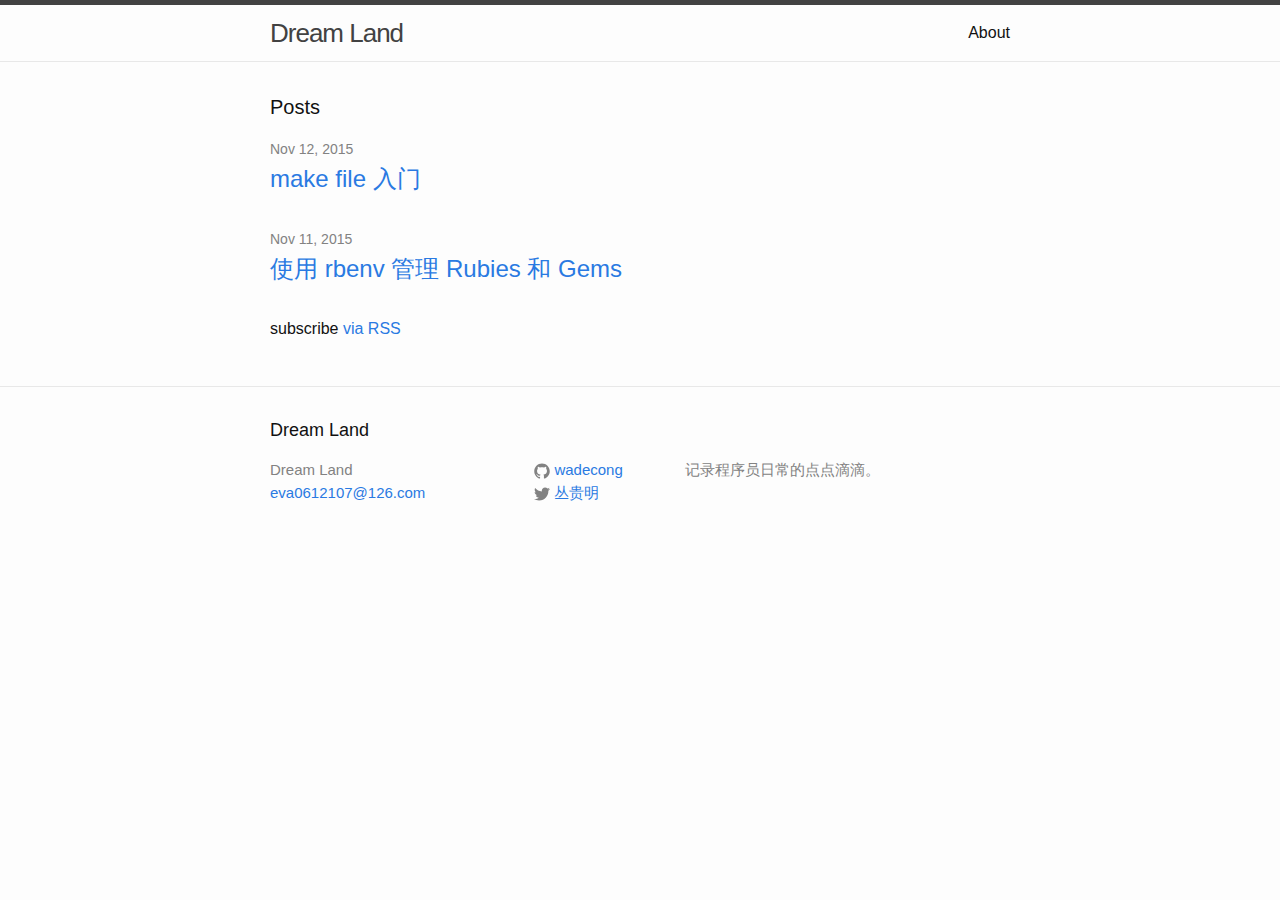
<file: index.html>
<!DOCTYPE html>
<html>

  <head>
    <meta charset="utf-8">
    <meta name="viewport" content="width=device-width initial-scale=1" />
    <meta http-equiv="X-UA-Compatible" content="IE=edge">

    <title>Dream Land</title>
    <meta name="description" content="记录程序员日常的点点滴滴。
">

    <link rel="stylesheet" href="/css/main.css">
    <link rel="canonical" href="http://blog.y-qq.com/">
</head>


  <body>

    <header class="site-header">

  <div class="wrapper">

    <a class="site-title" href="/">Dream Land</a>

    <nav class="site-nav">
      <a href="#" class="menu-icon">
        <svg viewBox="0 0 18 15">
          <path fill="#424242" d="M18,1.484c0,0.82-0.665,1.484-1.484,1.484H1.484C0.665,2.969,0,2.304,0,1.484l0,0C0,0.665,0.665,0,1.484,0 h15.031C17.335,0,18,0.665,18,1.484L18,1.484z"/>
          <path fill="#424242" d="M18,7.516C18,8.335,17.335,9,16.516,9H1.484C0.665,9,0,8.335,0,7.516l0,0c0-0.82,0.665-1.484,1.484-1.484 h15.031C17.335,6.031,18,6.696,18,7.516L18,7.516z"/>
          <path fill="#424242" d="M18,13.516C18,14.335,17.335,15,16.516,15H1.484C0.665,15,0,14.335,0,13.516l0,0 c0-0.82,0.665-1.484,1.484-1.484h15.031C17.335,12.031,18,12.696,18,13.516L18,13.516z"/>
        </svg>
      </a>

      <div class="trigger">
        
          
          <a class="page-link" href="/about/">About</a>
          
        
          
        
          
        
          
        
      </div>
    </nav>

  </div>

</header>


    <div class="page-content">
      <div class="wrapper">
        <div class="home">

  <h1 class="page-heading">Posts</h1>

  <ul class="post-list">
    
      <li>
        <span class="post-meta">Nov 12, 2015</span>

        <h2>
          <a class="post-link" href="/2015/11/12/make-file.html">make file 入门</a>
        </h2>
      </li>
    
      <li>
        <span class="post-meta">Nov 11, 2015</span>

        <h2>
          <a class="post-link" href="/ruby/gem/rbenv/2015/11/11/using-rbenv-to-manage-rubies-and-gems.html">使用 rbenv 管理 Rubies 和 Gems</a>
        </h2>
      </li>
    
  </ul>

  <p class="rss-subscribe">subscribe <a href="/feed.xml">via RSS</a></p>

</div>

      </div>
    </div>

    <footer class="site-footer">

  <div class="wrapper">

    <h2 class="footer-heading">Dream Land</h2>

    <div class="footer-col-wrapper">
      <div class="footer-col  footer-col-1">
        <ul class="contact-list">
          <li>Dream Land</li>
          <li><a href="mailto:eva0612107@126.com">eva0612107@126.com</a></li>
        </ul>
      </div>

      <div class="footer-col  footer-col-2">
        <ul class="social-media-list">
          
          <li>
            <a href="https://github.com/wadecong">
              <span class="icon  icon--github">
                <svg viewBox="0 0 16 16">
                  <path fill="#828282" d="M7.999,0.431c-4.285,0-7.76,3.474-7.76,7.761 c0,3.428,2.223,6.337,5.307,7.363c0.388,0.071,0.53-0.168,0.53-0.374c0-0.184-0.007-0.672-0.01-1.32 c-2.159,0.469-2.614-1.04-2.614-1.04c-0.353-0.896-0.862-1.135-0.862-1.135c-0.705-0.481,0.053-0.472,0.053-0.472 c0.779,0.055,1.189,0.8,1.189,0.8c0.692,1.186,1.816,0.843,2.258,0.645c0.071-0.502,0.271-0.843,0.493-1.037 C4.86,11.425,3.049,10.76,3.049,7.786c0-0.847,0.302-1.54,0.799-2.082C3.768,5.507,3.501,4.718,3.924,3.65 c0,0,0.652-0.209,2.134,0.796C6.677,4.273,7.34,4.187,8,4.184c0.659,0.003,1.323,0.089,1.943,0.261 c1.482-1.004,2.132-0.796,2.132-0.796c0.423,1.068,0.157,1.857,0.077,2.054c0.497,0.542,0.798,1.235,0.798,2.082 c0,2.981-1.814,3.637-3.543,3.829c0.279,0.24,0.527,0.713,0.527,1.437c0,1.037-0.01,1.874-0.01,2.129 c0,0.208,0.14,0.449,0.534,0.373c3.081-1.028,5.302-3.935,5.302-7.362C15.76,3.906,12.285,0.431,7.999,0.431z"/>
                </svg>
              </span>

              <span class="username">wadecong</span>
            </a>
          </li>
          

          
          <li>
            <a href="https://twitter.com/丛贵明">
              <span class="icon  icon--twitter">
                <svg viewBox="0 0 16 16">
                  <path fill="#828282" d="M15.969,3.058c-0.586,0.26-1.217,0.436-1.878,0.515c0.675-0.405,1.194-1.045,1.438-1.809
                  c-0.632,0.375-1.332,0.647-2.076,0.793c-0.596-0.636-1.446-1.033-2.387-1.033c-1.806,0-3.27,1.464-3.27,3.27 c0,0.256,0.029,0.506,0.085,0.745C5.163,5.404,2.753,4.102,1.14,2.124C0.859,2.607,0.698,3.168,0.698,3.767 c0,1.134,0.577,2.135,1.455,2.722C1.616,6.472,1.112,6.325,0.671,6.08c0,0.014,0,0.027,0,0.041c0,1.584,1.127,2.906,2.623,3.206 C3.02,9.402,2.731,9.442,2.433,9.442c-0.211,0-0.416-0.021-0.615-0.059c0.416,1.299,1.624,2.245,3.055,2.271 c-1.119,0.877-2.529,1.4-4.061,1.4c-0.264,0-0.524-0.015-0.78-0.046c1.447,0.928,3.166,1.469,5.013,1.469 c6.015,0,9.304-4.983,9.304-9.304c0-0.142-0.003-0.283-0.009-0.423C14.976,4.29,15.531,3.714,15.969,3.058z"/>
                </svg>
              </span>

              <span class="username">丛贵明</span>
            </a>
          </li>
          
        </ul>
      </div>

      <div class="footer-col  footer-col-3">
        <p class="text">记录程序员日常的点点滴滴。
</p>
      </div>
    </div>

  </div>

</footer>


  </body>

</html>
</file>
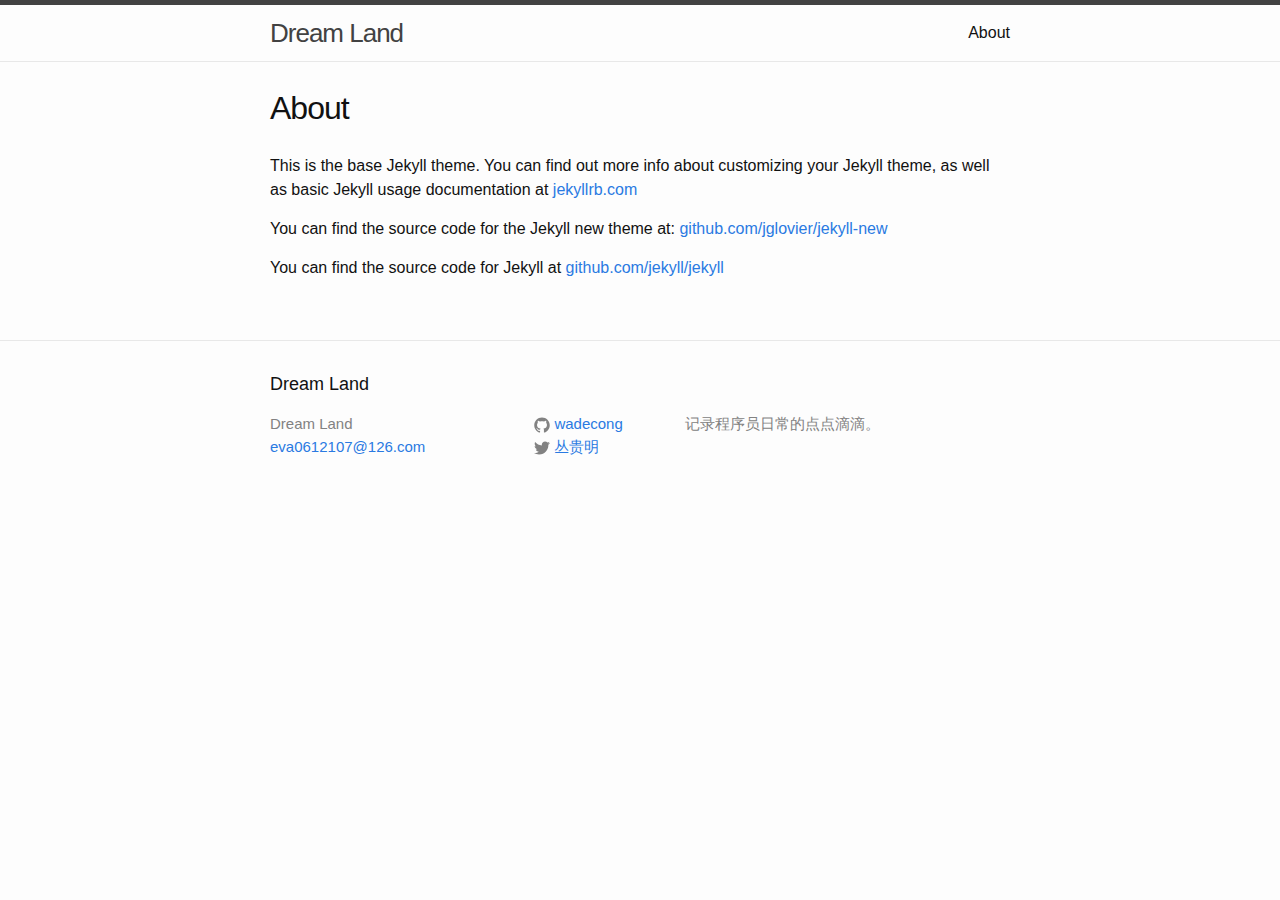
<file: about/index.html>
<!DOCTYPE html>
<html>

  <head>
    <meta charset="utf-8">
    <meta name="viewport" content="width=device-width initial-scale=1" />
    <meta http-equiv="X-UA-Compatible" content="IE=edge">

    <title>About</title>
    <meta name="description" content="记录程序员日常的点点滴滴。
">

    <link rel="stylesheet" href="/css/main.css">
    <link rel="canonical" href="http://blog.y-qq.com/about/">
</head>


  <body>

    <header class="site-header">

  <div class="wrapper">

    <a class="site-title" href="/">Dream Land</a>

    <nav class="site-nav">
      <a href="#" class="menu-icon">
        <svg viewBox="0 0 18 15">
          <path fill="#424242" d="M18,1.484c0,0.82-0.665,1.484-1.484,1.484H1.484C0.665,2.969,0,2.304,0,1.484l0,0C0,0.665,0.665,0,1.484,0 h15.031C17.335,0,18,0.665,18,1.484L18,1.484z"/>
          <path fill="#424242" d="M18,7.516C18,8.335,17.335,9,16.516,9H1.484C0.665,9,0,8.335,0,7.516l0,0c0-0.82,0.665-1.484,1.484-1.484 h15.031C17.335,6.031,18,6.696,18,7.516L18,7.516z"/>
          <path fill="#424242" d="M18,13.516C18,14.335,17.335,15,16.516,15H1.484C0.665,15,0,14.335,0,13.516l0,0 c0-0.82,0.665-1.484,1.484-1.484h15.031C17.335,12.031,18,12.696,18,13.516L18,13.516z"/>
        </svg>
      </a>

      <div class="trigger">
        
          
          <a class="page-link" href="/about/">About</a>
          
        
          
        
          
        
          
        
      </div>
    </nav>

  </div>

</header>


    <div class="page-content">
      <div class="wrapper">
        <div class="post">

  <header class="post-header">
    <h1 class="post-title">About</h1>
  </header>

  <article class="post-content">
    <p>This is the base Jekyll theme. You can find out more info about customizing your Jekyll theme, as well as basic Jekyll usage documentation at <a href="http://jekyllrb.com/">jekyllrb.com</a></p>

<p>You can find the source code for the Jekyll new theme at: <a href="https://github.com/jglovier/jekyll-new">github.com/jglovier/jekyll-new</a></p>

<p>You can find the source code for Jekyll at <a href="https://github.com/jekyll/jekyll">github.com/jekyll/jekyll</a></p>

  </article>

</div>

      </div>
    </div>

    <footer class="site-footer">

  <div class="wrapper">

    <h2 class="footer-heading">Dream Land</h2>

    <div class="footer-col-wrapper">
      <div class="footer-col  footer-col-1">
        <ul class="contact-list">
          <li>Dream Land</li>
          <li><a href="mailto:eva0612107@126.com">eva0612107@126.com</a></li>
        </ul>
      </div>

      <div class="footer-col  footer-col-2">
        <ul class="social-media-list">
          
          <li>
            <a href="https://github.com/wadecong">
              <span class="icon  icon--github">
                <svg viewBox="0 0 16 16">
                  <path fill="#828282" d="M7.999,0.431c-4.285,0-7.76,3.474-7.76,7.761 c0,3.428,2.223,6.337,5.307,7.363c0.388,0.071,0.53-0.168,0.53-0.374c0-0.184-0.007-0.672-0.01-1.32 c-2.159,0.469-2.614-1.04-2.614-1.04c-0.353-0.896-0.862-1.135-0.862-1.135c-0.705-0.481,0.053-0.472,0.053-0.472 c0.779,0.055,1.189,0.8,1.189,0.8c0.692,1.186,1.816,0.843,2.258,0.645c0.071-0.502,0.271-0.843,0.493-1.037 C4.86,11.425,3.049,10.76,3.049,7.786c0-0.847,0.302-1.54,0.799-2.082C3.768,5.507,3.501,4.718,3.924,3.65 c0,0,0.652-0.209,2.134,0.796C6.677,4.273,7.34,4.187,8,4.184c0.659,0.003,1.323,0.089,1.943,0.261 c1.482-1.004,2.132-0.796,2.132-0.796c0.423,1.068,0.157,1.857,0.077,2.054c0.497,0.542,0.798,1.235,0.798,2.082 c0,2.981-1.814,3.637-3.543,3.829c0.279,0.24,0.527,0.713,0.527,1.437c0,1.037-0.01,1.874-0.01,2.129 c0,0.208,0.14,0.449,0.534,0.373c3.081-1.028,5.302-3.935,5.302-7.362C15.76,3.906,12.285,0.431,7.999,0.431z"/>
                </svg>
              </span>

              <span class="username">wadecong</span>
            </a>
          </li>
          

          
          <li>
            <a href="https://twitter.com/丛贵明">
              <span class="icon  icon--twitter">
                <svg viewBox="0 0 16 16">
                  <path fill="#828282" d="M15.969,3.058c-0.586,0.26-1.217,0.436-1.878,0.515c0.675-0.405,1.194-1.045,1.438-1.809
                  c-0.632,0.375-1.332,0.647-2.076,0.793c-0.596-0.636-1.446-1.033-2.387-1.033c-1.806,0-3.27,1.464-3.27,3.27 c0,0.256,0.029,0.506,0.085,0.745C5.163,5.404,2.753,4.102,1.14,2.124C0.859,2.607,0.698,3.168,0.698,3.767 c0,1.134,0.577,2.135,1.455,2.722C1.616,6.472,1.112,6.325,0.671,6.08c0,0.014,0,0.027,0,0.041c0,1.584,1.127,2.906,2.623,3.206 C3.02,9.402,2.731,9.442,2.433,9.442c-0.211,0-0.416-0.021-0.615-0.059c0.416,1.299,1.624,2.245,3.055,2.271 c-1.119,0.877-2.529,1.4-4.061,1.4c-0.264,0-0.524-0.015-0.78-0.046c1.447,0.928,3.166,1.469,5.013,1.469 c6.015,0,9.304-4.983,9.304-9.304c0-0.142-0.003-0.283-0.009-0.423C14.976,4.29,15.531,3.714,15.969,3.058z"/>
                </svg>
              </span>

              <span class="username">丛贵明</span>
            </a>
          </li>
          
        </ul>
      </div>

      <div class="footer-col  footer-col-3">
        <p class="text">记录程序员日常的点点滴滴。
</p>
      </div>
    </div>

  </div>

</footer>


  </body>

</html>
</file>
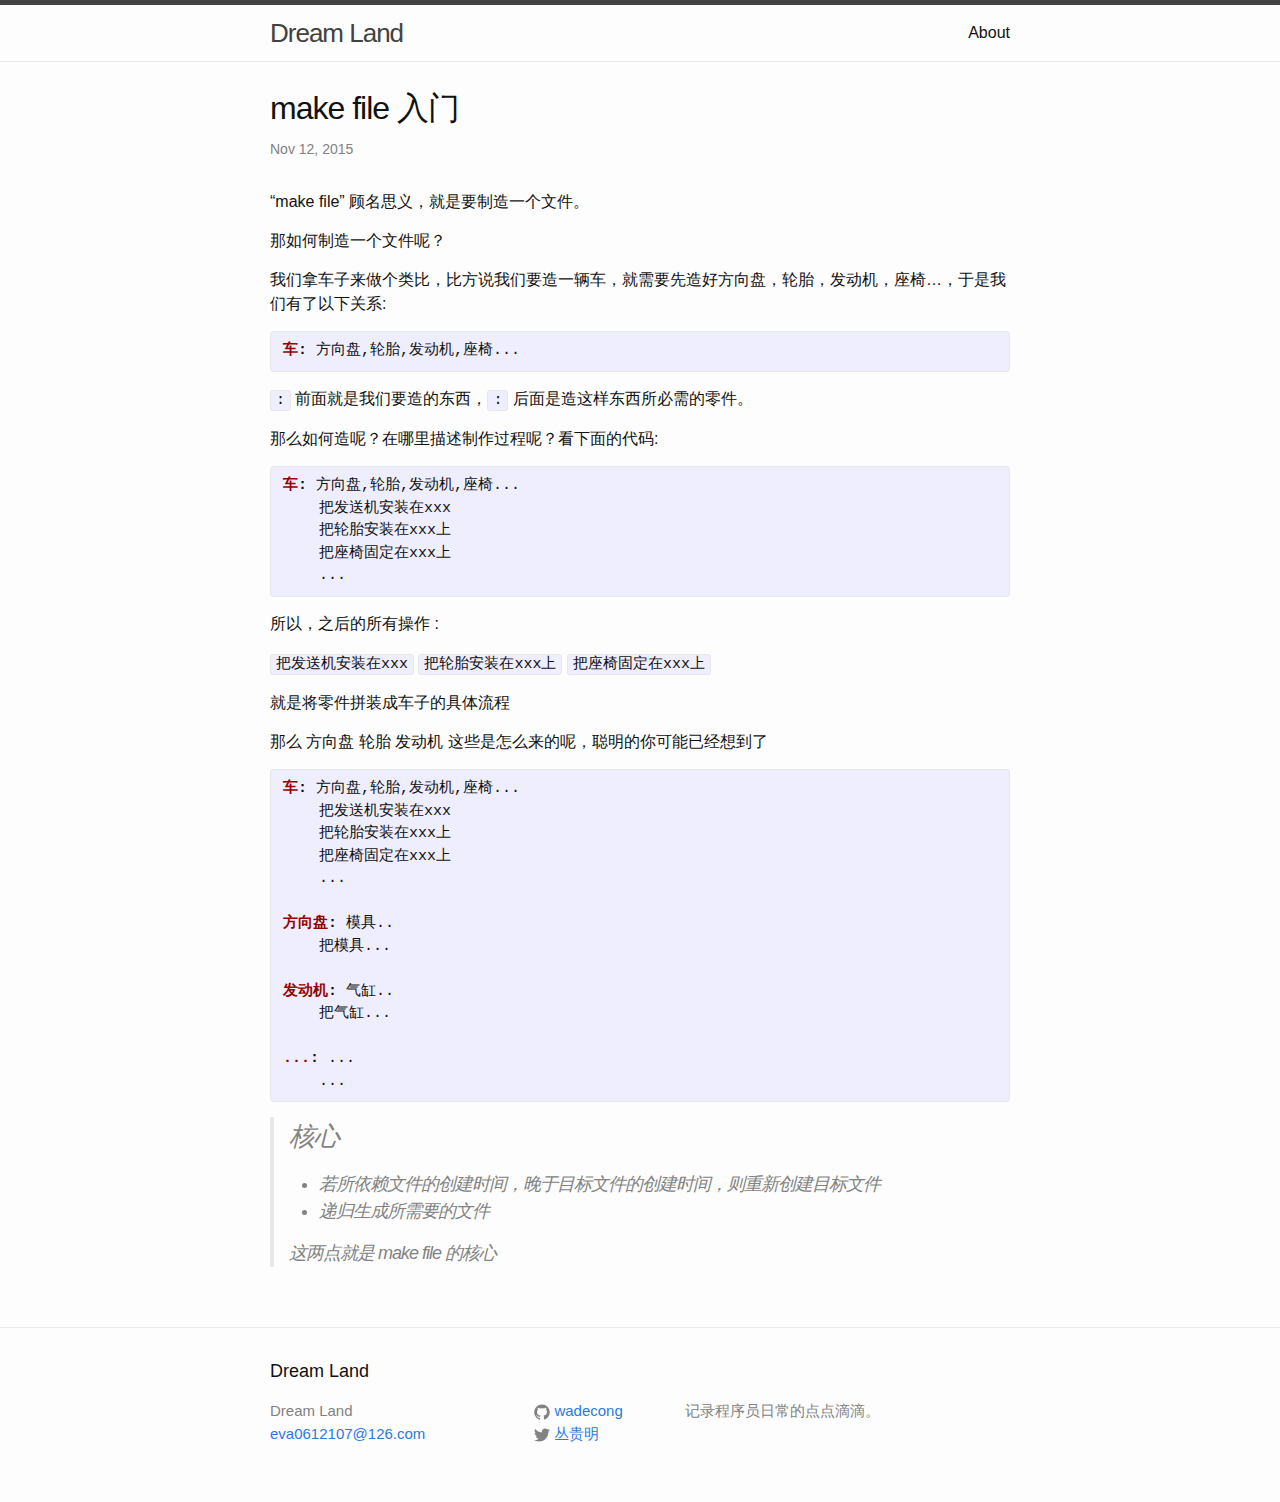
<file: 2015/11/12/make-file.html>
<!DOCTYPE html>
<html>

  <head>
    <meta charset="utf-8">
    <meta name="viewport" content="width=device-width initial-scale=1" />
    <meta http-equiv="X-UA-Compatible" content="IE=edge">

    <title>make file 入门</title>
    <meta name="description" content="记录程序员日常的点点滴滴。
">

    <link rel="stylesheet" href="/css/main.css">
    <link rel="canonical" href="http://blog.y-qq.com/2015/11/12/make-file.html">
</head>


  <body>

    <header class="site-header">

  <div class="wrapper">

    <a class="site-title" href="/">Dream Land</a>

    <nav class="site-nav">
      <a href="#" class="menu-icon">
        <svg viewBox="0 0 18 15">
          <path fill="#424242" d="M18,1.484c0,0.82-0.665,1.484-1.484,1.484H1.484C0.665,2.969,0,2.304,0,1.484l0,0C0,0.665,0.665,0,1.484,0 h15.031C17.335,0,18,0.665,18,1.484L18,1.484z"/>
          <path fill="#424242" d="M18,7.516C18,8.335,17.335,9,16.516,9H1.484C0.665,9,0,8.335,0,7.516l0,0c0-0.82,0.665-1.484,1.484-1.484 h15.031C17.335,6.031,18,6.696,18,7.516L18,7.516z"/>
          <path fill="#424242" d="M18,13.516C18,14.335,17.335,15,16.516,15H1.484C0.665,15,0,14.335,0,13.516l0,0 c0-0.82,0.665-1.484,1.484-1.484h15.031C17.335,12.031,18,12.696,18,13.516L18,13.516z"/>
        </svg>
      </a>

      <div class="trigger">
        
          
          <a class="page-link" href="/about/">About</a>
          
        
          
        
          
        
          
        
      </div>
    </nav>

  </div>

</header>


    <div class="page-content">
      <div class="wrapper">
        <div class="post">

  <header class="post-header">
    <h1 class="post-title">make file 入门</h1>
    <p class="post-meta">Nov 12, 2015</p>
  </header>

  <article class="post-content">
    <p>“make file” 顾名思义，就是要制造一个文件。</p>

<p>那如何制造一个文件呢？</p>

<p>我们拿车子来做个类比，比方说我们要造一辆车，就需要先造好方向盘，轮胎，发动机，座椅…，于是我们有了以下关系:</p>

<div class="highlight"><pre><code class="language-makefile" data-lang="makefile"><span class="nf">车</span><span class="o">:</span> 方向盘<span class="p">,</span>轮胎<span class="p">,</span>发动机<span class="p">,</span>座椅...</code></pre></div>

<p><code>:</code> 前面就是我们要造的东西，<code>:</code> 后面是造这样东西所必需的零件。</p>

<p>那么如何造呢？在哪里描述制作过程呢？看下面的代码:</p>

<div class="highlight"><pre><code class="language-makefile" data-lang="makefile"><span class="nf">车</span><span class="o">:</span> 方向盘<span class="p">,</span>轮胎<span class="p">,</span>发动机<span class="p">,</span>座椅...
    把发送机安装在xxx
    把轮胎安装在xxx上
    把座椅固定在xxx上
    ...</code></pre></div>

<p>所以，之后的所有操作 :</p>

<p><code>把发送机安装在xxx</code> <code>把轮胎安装在xxx上</code> <code>把座椅固定在xxx上</code></p>

<p>就是将零件拼装成车子的具体流程</p>

<p>那么 方向盘 轮胎 发动机 这些是怎么来的呢，聪明的你可能已经想到了</p>

<div class="highlight"><pre><code class="language-makefile" data-lang="makefile"><span class="nf">车</span><span class="o">:</span> 方向盘<span class="p">,</span>轮胎<span class="p">,</span>发动机<span class="p">,</span>座椅...
    把发送机安装在xxx
    把轮胎安装在xxx上
    把座椅固定在xxx上
    ...

<span class="nf">方向盘</span><span class="o">:</span> 模具..
    把模具...

<span class="nf">发动机</span><span class="o">:</span> 气缸..
    把气缸...

<span class="nf">...</span><span class="o">:</span> ...
    ...</code></pre></div>

<blockquote>
  <h3 id="section">核心</h3>
  <ul>
    <li><strong>若所依赖文件的创建时间，晚于目标文件的创建时间，则重新创建目标文件</strong></li>
    <li><strong>递归生成所需要的文件</strong></li>
  </ul>

  <p>这两点就是 make file 的核心</p>
</blockquote>


  </article>

</div>

      </div>
    </div>

    <footer class="site-footer">

  <div class="wrapper">

    <h2 class="footer-heading">Dream Land</h2>

    <div class="footer-col-wrapper">
      <div class="footer-col  footer-col-1">
        <ul class="contact-list">
          <li>Dream Land</li>
          <li><a href="mailto:eva0612107@126.com">eva0612107@126.com</a></li>
        </ul>
      </div>

      <div class="footer-col  footer-col-2">
        <ul class="social-media-list">
          
          <li>
            <a href="https://github.com/wadecong">
              <span class="icon  icon--github">
                <svg viewBox="0 0 16 16">
                  <path fill="#828282" d="M7.999,0.431c-4.285,0-7.76,3.474-7.76,7.761 c0,3.428,2.223,6.337,5.307,7.363c0.388,0.071,0.53-0.168,0.53-0.374c0-0.184-0.007-0.672-0.01-1.32 c-2.159,0.469-2.614-1.04-2.614-1.04c-0.353-0.896-0.862-1.135-0.862-1.135c-0.705-0.481,0.053-0.472,0.053-0.472 c0.779,0.055,1.189,0.8,1.189,0.8c0.692,1.186,1.816,0.843,2.258,0.645c0.071-0.502,0.271-0.843,0.493-1.037 C4.86,11.425,3.049,10.76,3.049,7.786c0-0.847,0.302-1.54,0.799-2.082C3.768,5.507,3.501,4.718,3.924,3.65 c0,0,0.652-0.209,2.134,0.796C6.677,4.273,7.34,4.187,8,4.184c0.659,0.003,1.323,0.089,1.943,0.261 c1.482-1.004,2.132-0.796,2.132-0.796c0.423,1.068,0.157,1.857,0.077,2.054c0.497,0.542,0.798,1.235,0.798,2.082 c0,2.981-1.814,3.637-3.543,3.829c0.279,0.24,0.527,0.713,0.527,1.437c0,1.037-0.01,1.874-0.01,2.129 c0,0.208,0.14,0.449,0.534,0.373c3.081-1.028,5.302-3.935,5.302-7.362C15.76,3.906,12.285,0.431,7.999,0.431z"/>
                </svg>
              </span>

              <span class="username">wadecong</span>
            </a>
          </li>
          

          
          <li>
            <a href="https://twitter.com/丛贵明">
              <span class="icon  icon--twitter">
                <svg viewBox="0 0 16 16">
                  <path fill="#828282" d="M15.969,3.058c-0.586,0.26-1.217,0.436-1.878,0.515c0.675-0.405,1.194-1.045,1.438-1.809
                  c-0.632,0.375-1.332,0.647-2.076,0.793c-0.596-0.636-1.446-1.033-2.387-1.033c-1.806,0-3.27,1.464-3.27,3.27 c0,0.256,0.029,0.506,0.085,0.745C5.163,5.404,2.753,4.102,1.14,2.124C0.859,2.607,0.698,3.168,0.698,3.767 c0,1.134,0.577,2.135,1.455,2.722C1.616,6.472,1.112,6.325,0.671,6.08c0,0.014,0,0.027,0,0.041c0,1.584,1.127,2.906,2.623,3.206 C3.02,9.402,2.731,9.442,2.433,9.442c-0.211,0-0.416-0.021-0.615-0.059c0.416,1.299,1.624,2.245,3.055,2.271 c-1.119,0.877-2.529,1.4-4.061,1.4c-0.264,0-0.524-0.015-0.78-0.046c1.447,0.928,3.166,1.469,5.013,1.469 c6.015,0,9.304-4.983,9.304-9.304c0-0.142-0.003-0.283-0.009-0.423C14.976,4.29,15.531,3.714,15.969,3.058z"/>
                </svg>
              </span>

              <span class="username">丛贵明</span>
            </a>
          </li>
          
        </ul>
      </div>

      <div class="footer-col  footer-col-3">
        <p class="text">记录程序员日常的点点滴滴。
</p>
      </div>
    </div>

  </div>

</footer>


  </body>

</html>
</file>
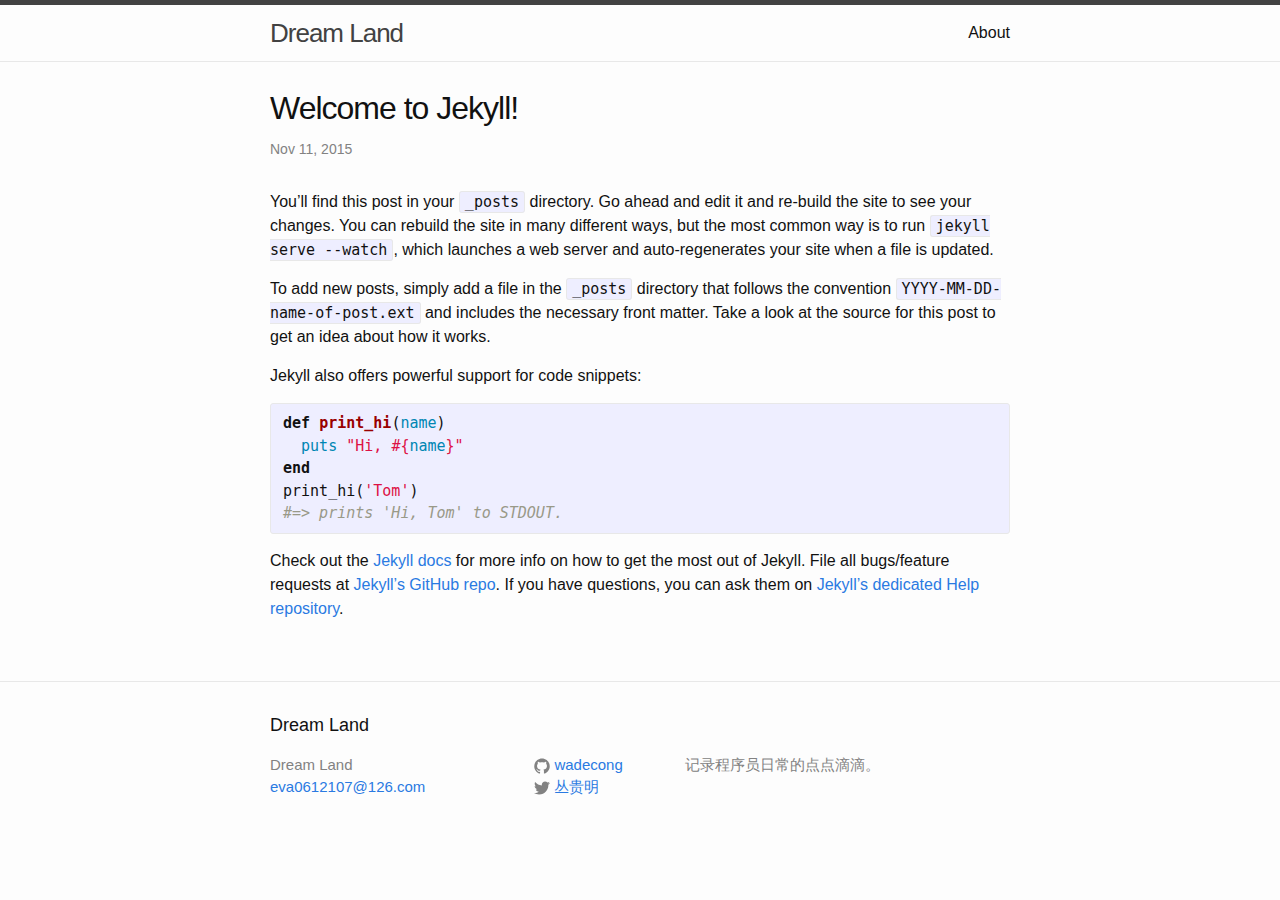
<file: jekyll/update/2015/11/11/welcome-to-jekyll.html>
<!DOCTYPE html>
<html>

  <head>
    <meta charset="utf-8">
    <meta name="viewport" content="width=device-width initial-scale=1" />
    <meta http-equiv="X-UA-Compatible" content="IE=edge">

    <title>Welcome to Jekyll!</title>
    <meta name="description" content="记录程序员日常的点点滴滴。
">

    <link rel="stylesheet" href="/css/main.css">
    <link rel="canonical" href="http://blog.y-qq.com/jekyll/update/2015/11/11/welcome-to-jekyll.html">
</head>


  <body>

    <header class="site-header">

  <div class="wrapper">

    <a class="site-title" href="/">Dream Land</a>

    <nav class="site-nav">
      <a href="#" class="menu-icon">
        <svg viewBox="0 0 18 15">
          <path fill="#424242" d="M18,1.484c0,0.82-0.665,1.484-1.484,1.484H1.484C0.665,2.969,0,2.304,0,1.484l0,0C0,0.665,0.665,0,1.484,0 h15.031C17.335,0,18,0.665,18,1.484L18,1.484z"/>
          <path fill="#424242" d="M18,7.516C18,8.335,17.335,9,16.516,9H1.484C0.665,9,0,8.335,0,7.516l0,0c0-0.82,0.665-1.484,1.484-1.484 h15.031C17.335,6.031,18,6.696,18,7.516L18,7.516z"/>
          <path fill="#424242" d="M18,13.516C18,14.335,17.335,15,16.516,15H1.484C0.665,15,0,14.335,0,13.516l0,0 c0-0.82,0.665-1.484,1.484-1.484h15.031C17.335,12.031,18,12.696,18,13.516L18,13.516z"/>
        </svg>
      </a>

      <div class="trigger">
        
          
          <a class="page-link" href="/about/">About</a>
          
        
          
        
          
        
          
        
      </div>
    </nav>

  </div>

</header>


    <div class="page-content">
      <div class="wrapper">
        <div class="post">

  <header class="post-header">
    <h1 class="post-title">Welcome to Jekyll!</h1>
    <p class="post-meta">Nov 11, 2015</p>
  </header>

  <article class="post-content">
    <p>You’ll find this post in your <code>_posts</code> directory. Go ahead and edit it and re-build the site to see your changes. You can rebuild the site in many different ways, but the most common way is to run <code>jekyll serve --watch</code>, which launches a web server and auto-regenerates your site when a file is updated.</p>

<p>To add new posts, simply add a file in the <code>_posts</code> directory that follows the convention <code>YYYY-MM-DD-name-of-post.ext</code> and includes the necessary front matter. Take a look at the source for this post to get an idea about how it works.</p>

<p>Jekyll also offers powerful support for code snippets:</p>

<div class="highlight"><pre><code class="language-ruby" data-lang="ruby"><span class="k">def</span> <span class="nf">print_hi</span><span class="p">(</span><span class="nb">name</span><span class="p">)</span>
  <span class="nb">puts</span> <span class="s2">&quot;Hi, </span><span class="si">#{</span><span class="nb">name</span><span class="si">}</span><span class="s2">&quot;</span>
<span class="k">end</span>
<span class="n">print_hi</span><span class="p">(</span><span class="s1">&#39;Tom&#39;</span><span class="p">)</span>
<span class="c1">#=&gt; prints &#39;Hi, Tom&#39; to STDOUT.</span></code></pre></div>

<p>Check out the <a href="http://jekyllrb.com">Jekyll docs</a> for more info on how to get the most out of Jekyll. File all bugs/feature requests at <a href="https://github.com/jekyll/jekyll">Jekyll’s GitHub repo</a>. If you have questions, you can ask them on <a href="https://github.com/jekyll/jekyll-help">Jekyll’s dedicated Help repository</a>.</p>


  </article>

</div>

      </div>
    </div>

    <footer class="site-footer">

  <div class="wrapper">

    <h2 class="footer-heading">Dream Land</h2>

    <div class="footer-col-wrapper">
      <div class="footer-col  footer-col-1">
        <ul class="contact-list">
          <li>Dream Land</li>
          <li><a href="mailto:eva0612107@126.com">eva0612107@126.com</a></li>
        </ul>
      </div>

      <div class="footer-col  footer-col-2">
        <ul class="social-media-list">
          
          <li>
            <a href="https://github.com/wadecong">
              <span class="icon  icon--github">
                <svg viewBox="0 0 16 16">
                  <path fill="#828282" d="M7.999,0.431c-4.285,0-7.76,3.474-7.76,7.761 c0,3.428,2.223,6.337,5.307,7.363c0.388,0.071,0.53-0.168,0.53-0.374c0-0.184-0.007-0.672-0.01-1.32 c-2.159,0.469-2.614-1.04-2.614-1.04c-0.353-0.896-0.862-1.135-0.862-1.135c-0.705-0.481,0.053-0.472,0.053-0.472 c0.779,0.055,1.189,0.8,1.189,0.8c0.692,1.186,1.816,0.843,2.258,0.645c0.071-0.502,0.271-0.843,0.493-1.037 C4.86,11.425,3.049,10.76,3.049,7.786c0-0.847,0.302-1.54,0.799-2.082C3.768,5.507,3.501,4.718,3.924,3.65 c0,0,0.652-0.209,2.134,0.796C6.677,4.273,7.34,4.187,8,4.184c0.659,0.003,1.323,0.089,1.943,0.261 c1.482-1.004,2.132-0.796,2.132-0.796c0.423,1.068,0.157,1.857,0.077,2.054c0.497,0.542,0.798,1.235,0.798,2.082 c0,2.981-1.814,3.637-3.543,3.829c0.279,0.24,0.527,0.713,0.527,1.437c0,1.037-0.01,1.874-0.01,2.129 c0,0.208,0.14,0.449,0.534,0.373c3.081-1.028,5.302-3.935,5.302-7.362C15.76,3.906,12.285,0.431,7.999,0.431z"/>
                </svg>
              </span>

              <span class="username">wadecong</span>
            </a>
          </li>
          

          
          <li>
            <a href="https://twitter.com/丛贵明">
              <span class="icon  icon--twitter">
                <svg viewBox="0 0 16 16">
                  <path fill="#828282" d="M15.969,3.058c-0.586,0.26-1.217,0.436-1.878,0.515c0.675-0.405,1.194-1.045,1.438-1.809
                  c-0.632,0.375-1.332,0.647-2.076,0.793c-0.596-0.636-1.446-1.033-2.387-1.033c-1.806,0-3.27,1.464-3.27,3.27 c0,0.256,0.029,0.506,0.085,0.745C5.163,5.404,2.753,4.102,1.14,2.124C0.859,2.607,0.698,3.168,0.698,3.767 c0,1.134,0.577,2.135,1.455,2.722C1.616,6.472,1.112,6.325,0.671,6.08c0,0.014,0,0.027,0,0.041c0,1.584,1.127,2.906,2.623,3.206 C3.02,9.402,2.731,9.442,2.433,9.442c-0.211,0-0.416-0.021-0.615-0.059c0.416,1.299,1.624,2.245,3.055,2.271 c-1.119,0.877-2.529,1.4-4.061,1.4c-0.264,0-0.524-0.015-0.78-0.046c1.447,0.928,3.166,1.469,5.013,1.469 c6.015,0,9.304-4.983,9.304-9.304c0-0.142-0.003-0.283-0.009-0.423C14.976,4.29,15.531,3.714,15.969,3.058z"/>
                </svg>
              </span>

              <span class="username">丛贵明</span>
            </a>
          </li>
          
        </ul>
      </div>

      <div class="footer-col  footer-col-3">
        <p class="text">记录程序员日常的点点滴滴。
</p>
      </div>
    </div>

  </div>

</footer>


  </body>

</html>
</file>
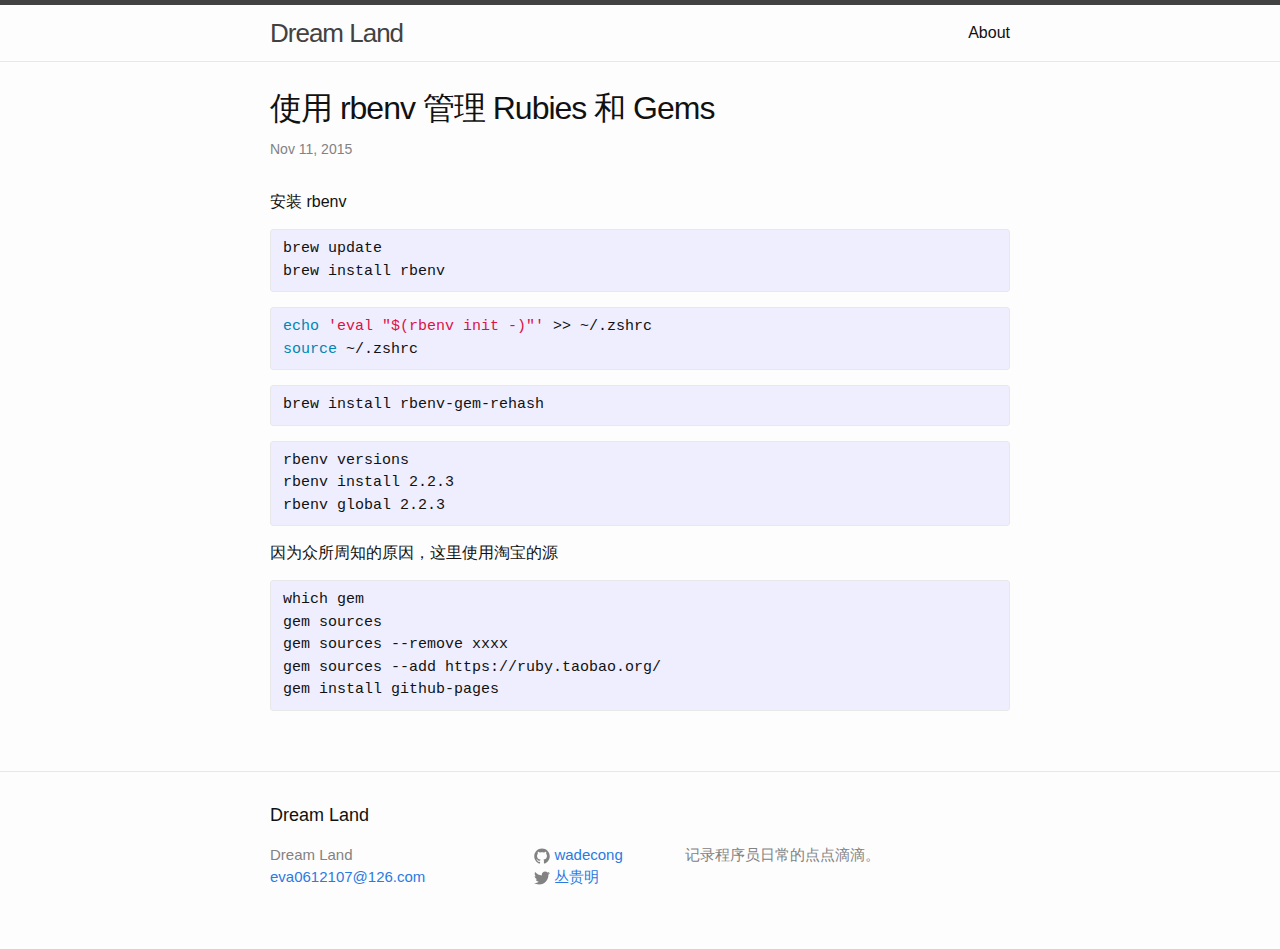
<file: ruby/gem/rbenv/2015/11/11/using-rbenv-to-manage-rubies-and-gems.html>
<!DOCTYPE html>
<html>

  <head>
    <meta charset="utf-8">
    <meta name="viewport" content="width=device-width initial-scale=1" />
    <meta http-equiv="X-UA-Compatible" content="IE=edge">

    <title>使用 rbenv 管理 Rubies 和 Gems</title>
    <meta name="description" content="记录程序员日常的点点滴滴。
">

    <link rel="stylesheet" href="/css/main.css">
    <link rel="canonical" href="http://blog.y-qq.com/ruby/gem/rbenv/2015/11/11/using-rbenv-to-manage-rubies-and-gems.html">
</head>


  <body>

    <header class="site-header">

  <div class="wrapper">

    <a class="site-title" href="/">Dream Land</a>

    <nav class="site-nav">
      <a href="#" class="menu-icon">
        <svg viewBox="0 0 18 15">
          <path fill="#424242" d="M18,1.484c0,0.82-0.665,1.484-1.484,1.484H1.484C0.665,2.969,0,2.304,0,1.484l0,0C0,0.665,0.665,0,1.484,0 h15.031C17.335,0,18,0.665,18,1.484L18,1.484z"/>
          <path fill="#424242" d="M18,7.516C18,8.335,17.335,9,16.516,9H1.484C0.665,9,0,8.335,0,7.516l0,0c0-0.82,0.665-1.484,1.484-1.484 h15.031C17.335,6.031,18,6.696,18,7.516L18,7.516z"/>
          <path fill="#424242" d="M18,13.516C18,14.335,17.335,15,16.516,15H1.484C0.665,15,0,14.335,0,13.516l0,0 c0-0.82,0.665-1.484,1.484-1.484h15.031C17.335,12.031,18,12.696,18,13.516L18,13.516z"/>
        </svg>
      </a>

      <div class="trigger">
        
          
          <a class="page-link" href="/about/">About</a>
          
        
          
        
          
        
          
        
      </div>
    </nav>

  </div>

</header>


    <div class="page-content">
      <div class="wrapper">
        <div class="post">

  <header class="post-header">
    <h1 class="post-title">使用 rbenv 管理 Rubies 和 Gems</h1>
    <p class="post-meta">Nov 11, 2015</p>
  </header>

  <article class="post-content">
    <p>安装 rbenv</p>

<div class="highlight"><pre><code class="language-bash" data-lang="bash">brew update
brew install rbenv</code></pre></div>

<div class="highlight"><pre><code class="language-bash" data-lang="bash"><span class="nb">echo</span> <span class="s1">&#39;eval &quot;$(rbenv init -)&quot;&#39;</span> &gt;&gt; ~/.zshrc
<span class="nb">source</span> ~/.zshrc</code></pre></div>

<div class="highlight"><pre><code class="language-bash" data-lang="bash">brew install rbenv-gem-rehash</code></pre></div>

<div class="highlight"><pre><code class="language-bash" data-lang="bash">rbenv versions
rbenv install 2.2.3
rbenv global 2.2.3</code></pre></div>

<p>因为众所周知的原因，这里使用淘宝的源</p>

<div class="highlight"><pre><code class="language-bash" data-lang="bash">which gem
gem sources
gem sources --remove xxxx
gem sources --add https://ruby.taobao.org/
gem install github-pages</code></pre></div>


  </article>

</div>

      </div>
    </div>

    <footer class="site-footer">

  <div class="wrapper">

    <h2 class="footer-heading">Dream Land</h2>

    <div class="footer-col-wrapper">
      <div class="footer-col  footer-col-1">
        <ul class="contact-list">
          <li>Dream Land</li>
          <li><a href="mailto:eva0612107@126.com">eva0612107@126.com</a></li>
        </ul>
      </div>

      <div class="footer-col  footer-col-2">
        <ul class="social-media-list">
          
          <li>
            <a href="https://github.com/wadecong">
              <span class="icon  icon--github">
                <svg viewBox="0 0 16 16">
                  <path fill="#828282" d="M7.999,0.431c-4.285,0-7.76,3.474-7.76,7.761 c0,3.428,2.223,6.337,5.307,7.363c0.388,0.071,0.53-0.168,0.53-0.374c0-0.184-0.007-0.672-0.01-1.32 c-2.159,0.469-2.614-1.04-2.614-1.04c-0.353-0.896-0.862-1.135-0.862-1.135c-0.705-0.481,0.053-0.472,0.053-0.472 c0.779,0.055,1.189,0.8,1.189,0.8c0.692,1.186,1.816,0.843,2.258,0.645c0.071-0.502,0.271-0.843,0.493-1.037 C4.86,11.425,3.049,10.76,3.049,7.786c0-0.847,0.302-1.54,0.799-2.082C3.768,5.507,3.501,4.718,3.924,3.65 c0,0,0.652-0.209,2.134,0.796C6.677,4.273,7.34,4.187,8,4.184c0.659,0.003,1.323,0.089,1.943,0.261 c1.482-1.004,2.132-0.796,2.132-0.796c0.423,1.068,0.157,1.857,0.077,2.054c0.497,0.542,0.798,1.235,0.798,2.082 c0,2.981-1.814,3.637-3.543,3.829c0.279,0.24,0.527,0.713,0.527,1.437c0,1.037-0.01,1.874-0.01,2.129 c0,0.208,0.14,0.449,0.534,0.373c3.081-1.028,5.302-3.935,5.302-7.362C15.76,3.906,12.285,0.431,7.999,0.431z"/>
                </svg>
              </span>

              <span class="username">wadecong</span>
            </a>
          </li>
          

          
          <li>
            <a href="https://twitter.com/丛贵明">
              <span class="icon  icon--twitter">
                <svg viewBox="0 0 16 16">
                  <path fill="#828282" d="M15.969,3.058c-0.586,0.26-1.217,0.436-1.878,0.515c0.675-0.405,1.194-1.045,1.438-1.809
                  c-0.632,0.375-1.332,0.647-2.076,0.793c-0.596-0.636-1.446-1.033-2.387-1.033c-1.806,0-3.27,1.464-3.27,3.27 c0,0.256,0.029,0.506,0.085,0.745C5.163,5.404,2.753,4.102,1.14,2.124C0.859,2.607,0.698,3.168,0.698,3.767 c0,1.134,0.577,2.135,1.455,2.722C1.616,6.472,1.112,6.325,0.671,6.08c0,0.014,0,0.027,0,0.041c0,1.584,1.127,2.906,2.623,3.206 C3.02,9.402,2.731,9.442,2.433,9.442c-0.211,0-0.416-0.021-0.615-0.059c0.416,1.299,1.624,2.245,3.055,2.271 c-1.119,0.877-2.529,1.4-4.061,1.4c-0.264,0-0.524-0.015-0.78-0.046c1.447,0.928,3.166,1.469,5.013,1.469 c6.015,0,9.304-4.983,9.304-9.304c0-0.142-0.003-0.283-0.009-0.423C14.976,4.29,15.531,3.714,15.969,3.058z"/>
                </svg>
              </span>

              <span class="username">丛贵明</span>
            </a>
          </li>
          
        </ul>
      </div>

      <div class="footer-col  footer-col-3">
        <p class="text">记录程序员日常的点点滴滴。
</p>
      </div>
    </div>

  </div>

</footer>


  </body>

</html>
</file>
<file: css/main.css>
/**
 * Reset some basic elements
 */
body, h1, h2, h3, h4, h5, h6,
p, blockquote, pre, hr,
dl, dd, ol, ul, figure {
  margin: 0;
  padding: 0; }

/**
 * Basic styling
 */
body {
  font-family: Helvetica, Arial, sans-serif;
  font-size: 16px;
  line-height: 1.5;
  font-weight: 300;
  color: #111;
  background-color: #fdfdfd;
  -webkit-text-size-adjust: 100%; }

/**
 * Set `margin-bottom` to maintain vertical rhythm
 */
h1, h2, h3, h4, h5, h6,
p, blockquote, pre,
ul, ol, dl, figure,
.highlight {
  margin-bottom: 15px; }

/**
 * Images
 */
img {
  max-width: 100%;
  vertical-align: middle; }

/**
 * Figures
 */
figure > img {
  display: block; }

figcaption {
  font-size: 14px; }

/**
 * Lists
 */
ul, ol {
  margin-left: 30px; }

li > ul,
li > ol {
  margin-bottom: 0; }

/**
 * Headings
 */
h1, h2, h3, h4, h5, h6 {
  font-weight: 300; }

/**
 * Links
 */
a {
  color: #2a7ae2;
  text-decoration: none; }
  a:visited {
    color: #1756a9; }
  a:hover {
    color: #111;
    text-decoration: underline; }

/**
 * Blockquotes
 */
blockquote {
  color: #828282;
  border-left: 4px solid #e8e8e8;
  padding-left: 15px;
  font-size: 18px;
  letter-spacing: -1px;
  font-style: italic; }
  blockquote > :last-child {
    margin-bottom: 0; }

/**
 * Code formatting
 */
pre,
code {
  font-size: 15px;
  border: 1px solid #e8e8e8;
  border-radius: 3px;
  background-color: #eef; }

code {
  padding: 1px 5px; }

pre {
  padding: 8px 12px;
  overflow-x: scroll; }
  pre > code {
    border: 0;
    padding-right: 0;
    padding-left: 0; }

/**
 * Wrapper
 */
.wrapper {
  max-width: -webkit-calc(800px - (30px * 2));
  max-width: calc(800px - (30px * 2));
  margin-right: auto;
  margin-left: auto;
  padding-right: 30px;
  padding-left: 30px; }
  @media screen and (max-width: 800px) {
    .wrapper {
      max-width: -webkit-calc(800px - (30px));
      max-width: calc(800px - (30px));
      padding-right: 15px;
      padding-left: 15px; } }

/**
 * Clearfix
 */
.wrapper:after, .footer-col-wrapper:after {
  content: "";
  display: table;
  clear: both; }

/**
 * Icons
 */
.icon > svg {
  display: inline-block;
  width: 16px;
  height: 16px;
  vertical-align: middle; }
  .icon > svg path {
    fill: #828282; }

/**
 * Site header
 */
.site-header {
  border-top: 5px solid #424242;
  border-bottom: 1px solid #e8e8e8;
  min-height: 56px;
  position: relative; }

.site-title {
  font-size: 26px;
  line-height: 56px;
  letter-spacing: -1px;
  margin-bottom: 0;
  float: left; }
  .site-title, .site-title:visited {
    color: #424242; }

.site-nav {
  float: right;
  line-height: 56px; }
  .site-nav .menu-icon {
    display: none; }
  .site-nav .page-link {
    color: #111;
    line-height: 1.5; }
    .site-nav .page-link:not(:first-child) {
      margin-left: 20px; }
  @media screen and (max-width: 600px) {
    .site-nav {
      position: absolute;
      top: 9px;
      right: 30px;
      background-color: #fdfdfd;
      border: 1px solid #e8e8e8;
      border-radius: 5px;
      text-align: right; }
      .site-nav .menu-icon {
        display: block;
        float: right;
        width: 36px;
        height: 26px;
        line-height: 0;
        padding-top: 10px;
        text-align: center; }
        .site-nav .menu-icon > svg {
          width: 18px;
          height: 15px; }
          .site-nav .menu-icon > svg path {
            fill: #424242; }
      .site-nav .trigger {
        clear: both;
        display: none; }
      .site-nav:hover .trigger {
        display: block;
        padding-bottom: 5px; }
      .site-nav .page-link {
        display: block;
        padding: 5px 10px; } }

/**
 * Site footer
 */
.site-footer {
  border-top: 1px solid #e8e8e8;
  padding: 30px 0; }

.footer-heading {
  font-size: 18px;
  margin-bottom: 15px; }

.contact-list,
.social-media-list {
  list-style: none;
  margin-left: 0; }

.footer-col-wrapper {
  font-size: 15px;
  color: #828282;
  margin-left: -15px; }

.footer-col {
  float: left;
  margin-bottom: 15px;
  padding-left: 15px; }

.footer-col-1 {
  width: -webkit-calc(35% - (30px / 2));
  width: calc(35% - (30px / 2)); }

.footer-col-2 {
  width: -webkit-calc(20% - (30px / 2));
  width: calc(20% - (30px / 2)); }

.footer-col-3 {
  width: -webkit-calc(45% - (30px / 2));
  width: calc(45% - (30px / 2)); }

@media screen and (max-width: 800px) {
  .footer-col-1,
  .footer-col-2 {
    width: -webkit-calc(50% - (30px / 2));
    width: calc(50% - (30px / 2)); }

  .footer-col-3 {
    width: -webkit-calc(100% - (30px / 2));
    width: calc(100% - (30px / 2)); } }
@media screen and (max-width: 600px) {
  .footer-col {
    float: none;
    width: -webkit-calc(100% - (30px / 2));
    width: calc(100% - (30px / 2)); } }
/**
 * Page content
 */
.page-content {
  padding: 30px 0; }

.page-heading {
  font-size: 20px; }

.post-list {
  margin-left: 0;
  list-style: none; }
  .post-list > li {
    margin-bottom: 30px; }

.post-meta {
  font-size: 14px;
  color: #828282; }

.post-link {
  display: block;
  font-size: 24px; }

/**
 * Posts
 */
.post-header {
  margin-bottom: 30px; }

.post-title {
  font-size: 32px;
  letter-spacing: -1px;
  line-height: 1; }
  @media screen and (max-width: 800px) {
    .post-title {
      font-size: 36px; } }

.post-content {
  margin-bottom: 30px; }
  .post-content h2 {
    font-size: 32px; }
    @media screen and (max-width: 800px) {
      .post-content h2 {
        font-size: 28px; } }
  .post-content h3 {
    font-size: 26px; }
    @media screen and (max-width: 800px) {
      .post-content h3 {
        font-size: 22px; } }
  .post-content h4 {
    font-size: 20px; }
    @media screen and (max-width: 800px) {
      .post-content h4 {
        font-size: 18px; } }

/**
 * Syntax highlighting styles
 */
.highlight {
  background: #fff; }
  .highlight .c {
    color: #998;
    font-style: italic; }
  .highlight .err {
    color: #a61717;
    background-color: #e3d2d2; }
  .highlight .k {
    font-weight: bold; }
  .highlight .o {
    font-weight: bold; }
  .highlight .cm {
    color: #998;
    font-style: italic; }
  .highlight .cp {
    color: #999;
    font-weight: bold; }
  .highlight .c1 {
    color: #998;
    font-style: italic; }
  .highlight .cs {
    color: #999;
    font-weight: bold;
    font-style: italic; }
  .highlight .gd {
    color: #000;
    background-color: #fdd; }
  .highlight .gd .x {
    color: #000;
    background-color: #faa; }
  .highlight .ge {
    font-style: italic; }
  .highlight .gr {
    color: #a00; }
  .highlight .gh {
    color: #999; }
  .highlight .gi {
    color: #000;
    background-color: #dfd; }
  .highlight .gi .x {
    color: #000;
    background-color: #afa; }
  .highlight .go {
    color: #888; }
  .highlight .gp {
    color: #555; }
  .highlight .gs {
    font-weight: bold; }
  .highlight .gu {
    color: #aaa; }
  .highlight .gt {
    color: #a00; }
  .highlight .kc {
    font-weight: bold; }
  .highlight .kd {
    font-weight: bold; }
  .highlight .kp {
    font-weight: bold; }
  .highlight .kr {
    font-weight: bold; }
  .highlight .kt {
    color: #458;
    font-weight: bold; }
  .highlight .m {
    color: #099; }
  .highlight .s {
    color: #d14; }
  .highlight .na {
    color: #008080; }
  .highlight .nb {
    color: #0086B3; }
  .highlight .nc {
    color: #458;
    font-weight: bold; }
  .highlight .no {
    color: #008080; }
  .highlight .ni {
    color: #800080; }
  .highlight .ne {
    color: #900;
    font-weight: bold; }
  .highlight .nf {
    color: #900;
    font-weight: bold; }
  .highlight .nn {
    color: #555; }
  .highlight .nt {
    color: #000080; }
  .highlight .nv {
    color: #008080; }
  .highlight .ow {
    font-weight: bold; }
  .highlight .w {
    color: #bbb; }
  .highlight .mf {
    color: #099; }
  .highlight .mh {
    color: #099; }
  .highlight .mi {
    color: #099; }
  .highlight .mo {
    color: #099; }
  .highlight .sb {
    color: #d14; }
  .highlight .sc {
    color: #d14; }
  .highlight .sd {
    color: #d14; }
  .highlight .s2 {
    color: #d14; }
  .highlight .se {
    color: #d14; }
  .highlight .sh {
    color: #d14; }
  .highlight .si {
    color: #d14; }
  .highlight .sx {
    color: #d14; }
  .highlight .sr {
    color: #009926; }
  .highlight .s1 {
    color: #d14; }
  .highlight .ss {
    color: #990073; }
  .highlight .bp {
    color: #999; }
  .highlight .vc {
    color: #008080; }
  .highlight .vg {
    color: #008080; }
  .highlight .vi {
    color: #008080; }
  .highlight .il {
    color: #099; }
</file>
